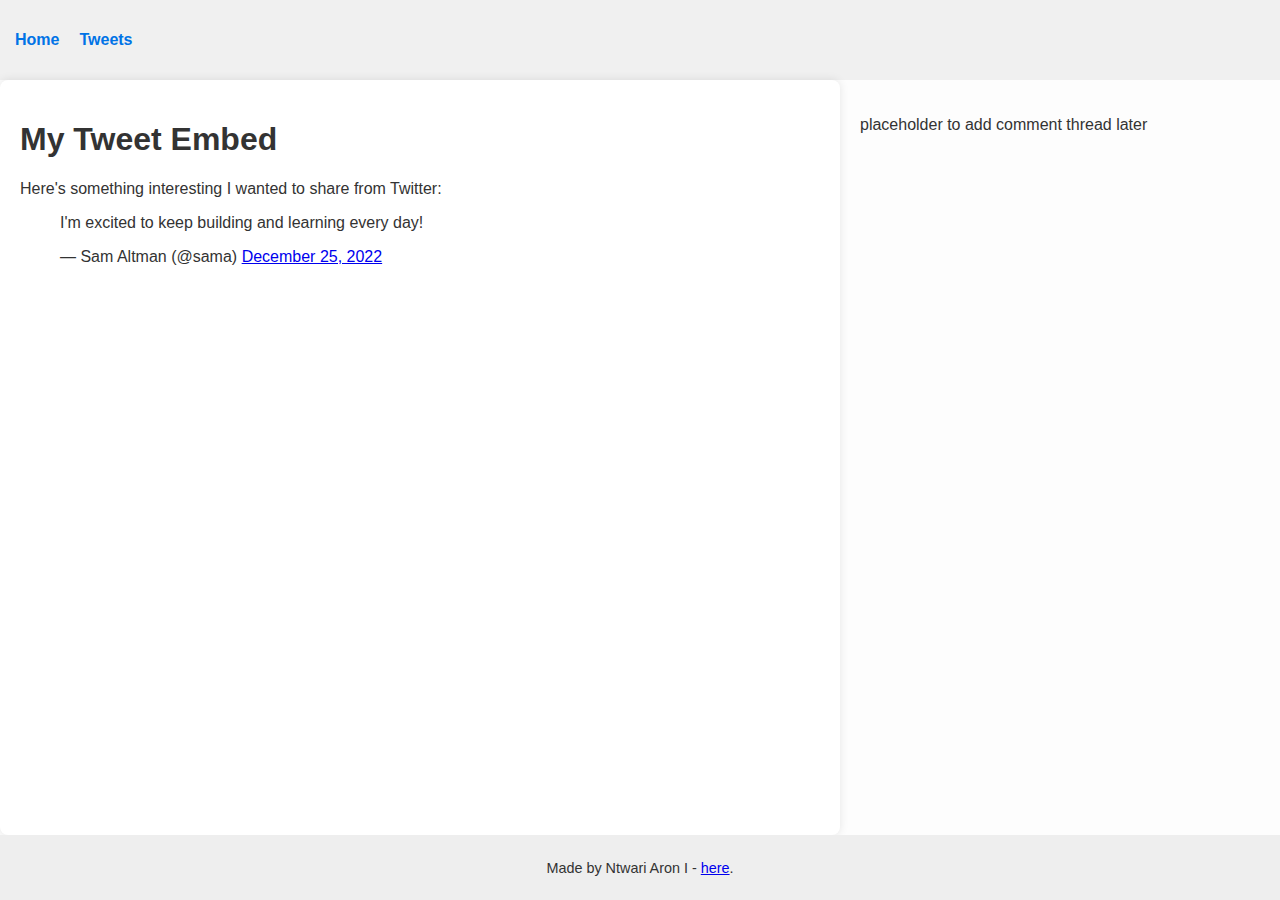
<file: css_basic/tweets.html>
<!DOCTYPE html>
<html lang="en">
<head>
  <meta charset="UTF-8">
  <title>Tweets Page</title>
  <link href="base.css" rel="stylesheet">
<link href="styles.css" rel="stylesheet">
</head>
<body>

  <header>
    <ul>
      <li><a href="index.html">Home</a></li>
      <li><a href="tweets.html">Tweets</a></li>
    </ul>
  </header>

  <main>
    <article>
      <h1>My Tweet Embed</h1>
      <p>Here's something interesting I wanted to share from Twitter:</p>

      <blockquote class="twitter-tweet">
        <p lang="en" dir="ltr">I'm excited to keep building and learning every day!</p>
        &mdash; Sam Altman (@sama)
        <a href="https://twitter.com/sama/status/1607091443986255872">December 25, 2022</a>
      </blockquote>
      <script async src="https://platform.twitter.com/widgets.js" charset="utf-8"></script>
    </article>

    <aside>
      <p>placeholder to add comment thread later</p>
    </aside>
  </main>

  <footer>
    <p>Made by Ntwari Aron I - <a href="https://github.com/AaronBolten" target="_blank">here</a>.</p>
  </footer>

</body>
</html>
</file>
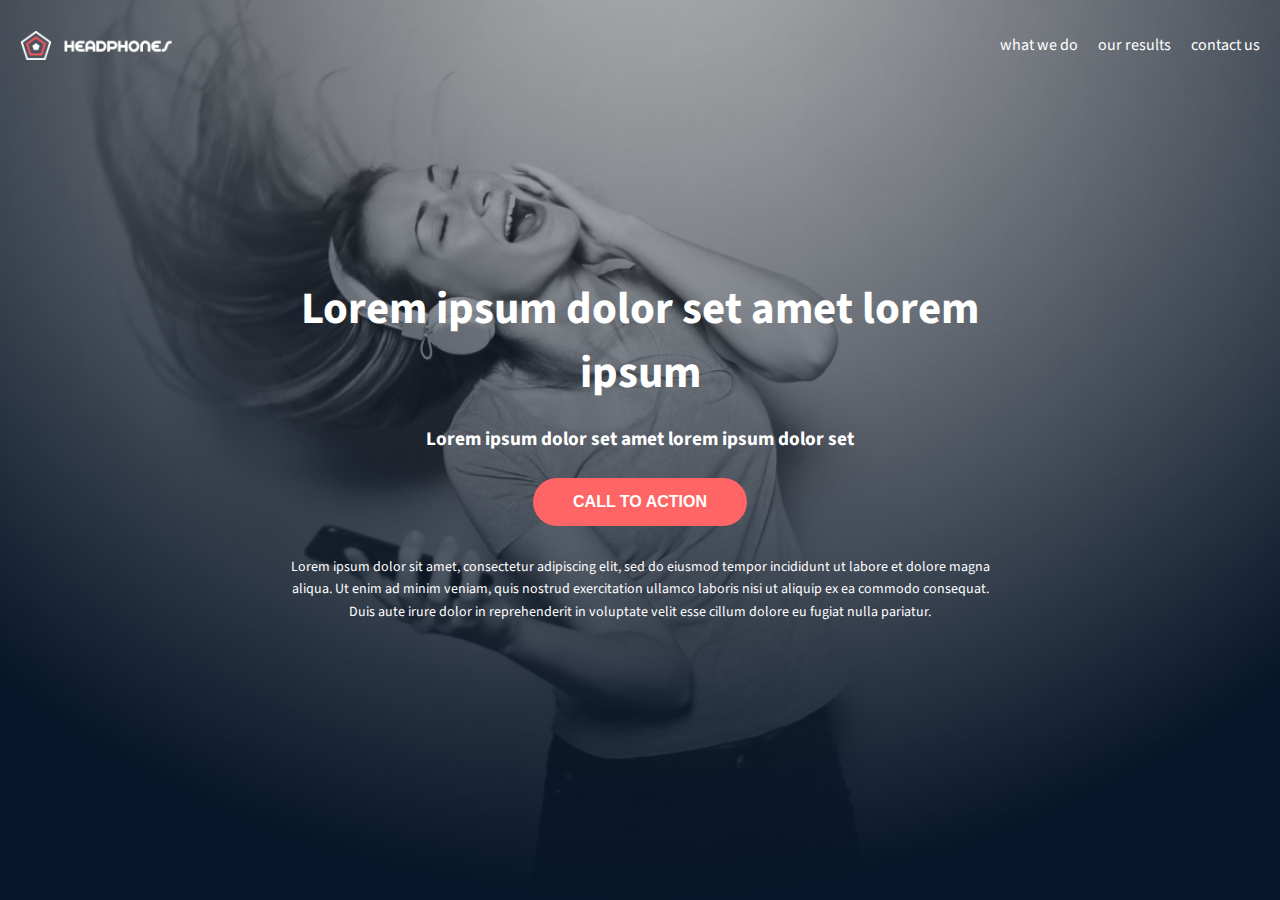
<file: headphones/0-index.html>
<!DOCTYPE html>
<html lang="en">
<head>
  <meta charset="UTF-8">
  <title>Headphones</title>
  <link rel="stylesheet" href="0-styles.css">
  <link href="https://fonts.googleapis.com/css2?family=Source+Sans+Pro:wght@400;700&display=swap" rel="stylesheet">
</head>
<body>
  <header class="hero">
    <div class="nav-bar">
      <img src="images/logo_headphones.png" alt="Headphones logo" class="logo">
      <nav>
        <ul class="nav-links">
          <li><a href="#">what we do</a></li>
          <li><a href="#">our results</a></li>
          <li><a href="#">contact us</a></li>
        </ul>
      </nav>
    </div>
    <div class="hero-content">
      <h1>Lorem ipsum dolor set amet lorem ipsum</h1>
      <h2>Lorem ipsum dolor set amet lorem ipsum dolor set</h2>
      <button>CALL TO ACTION</button>
      <p>Lorem ipsum dolor sit amet, consectetur adipiscing elit, sed do eiusmod tempor incididunt ut labore et dolore magna aliqua. Ut enim ad minim veniam, quis nostrud exercitation ullamco laboris nisi ut aliquip ex ea commodo consequat. Duis aute irure dolor in reprehenderit in voluptate velit esse cillum dolore eu fugiat nulla pariatur.</p>
    </div>
  </header>
</body>
</html>
</file>
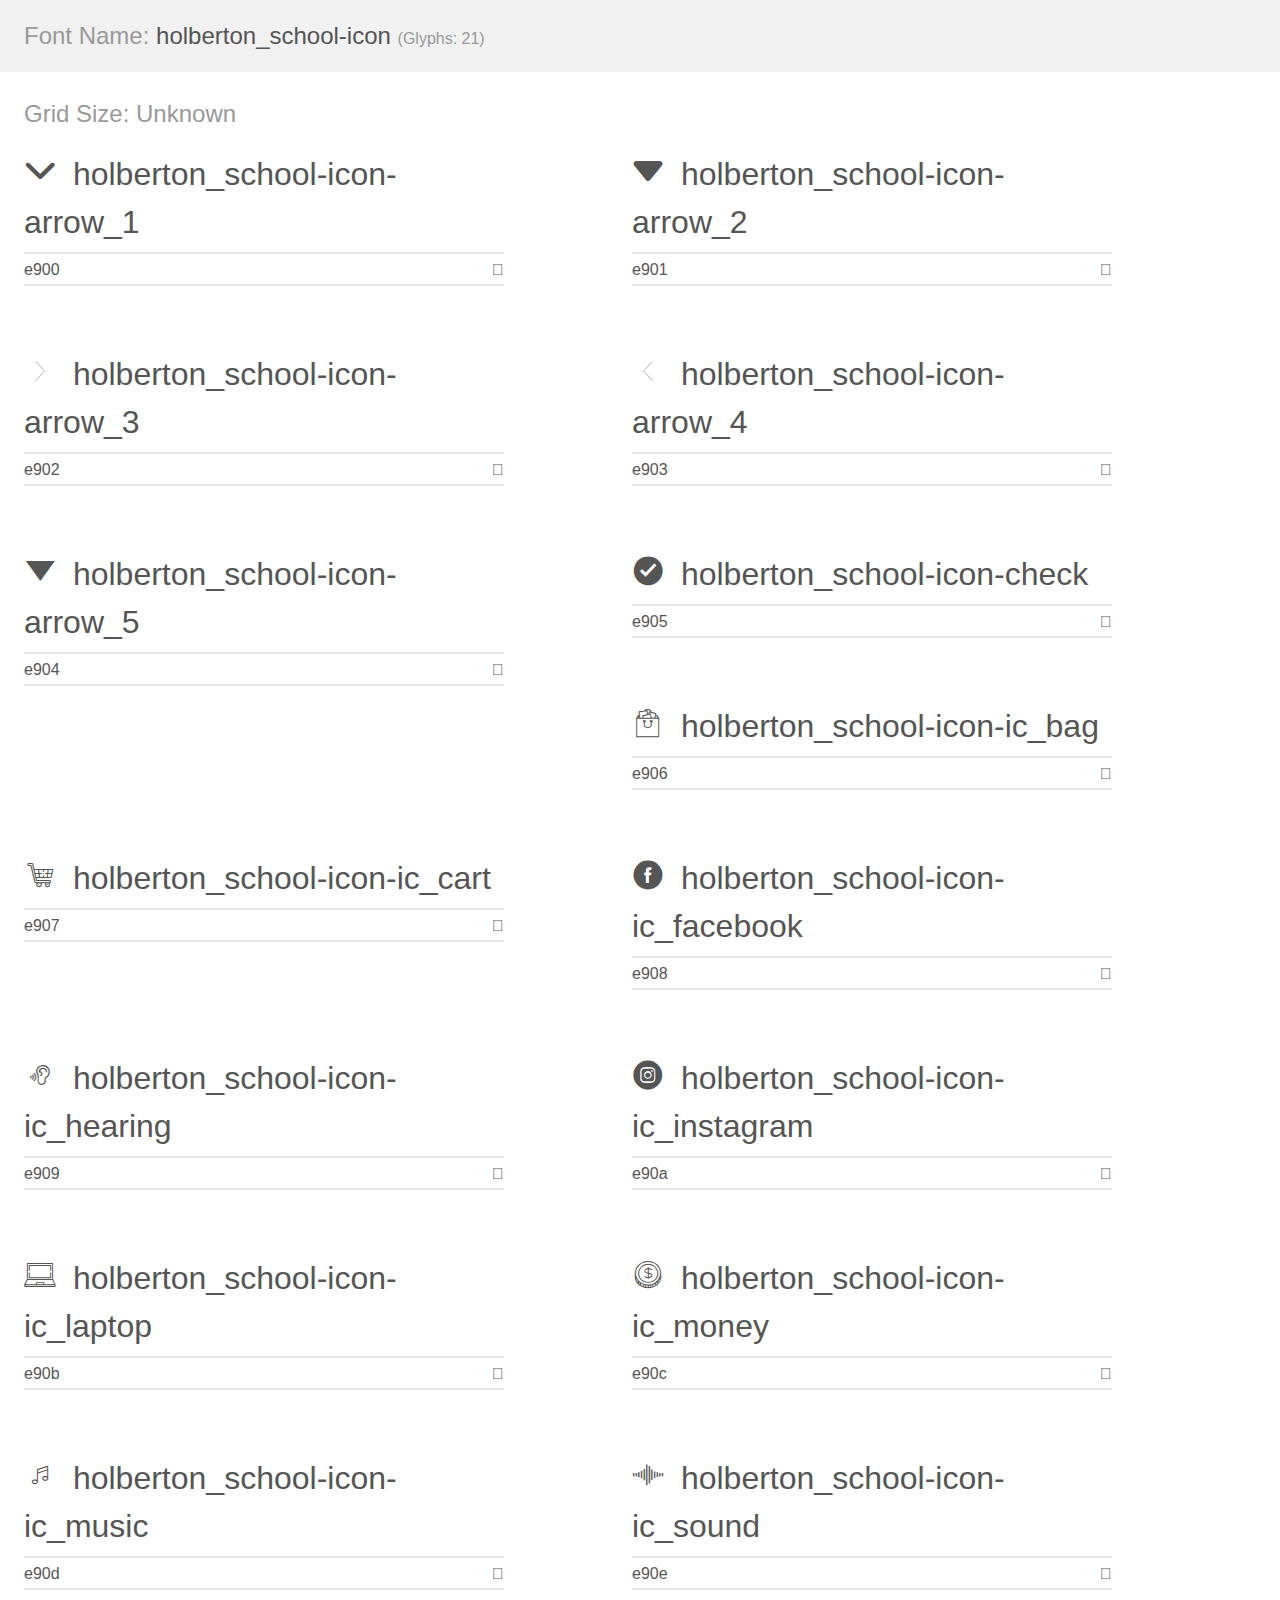
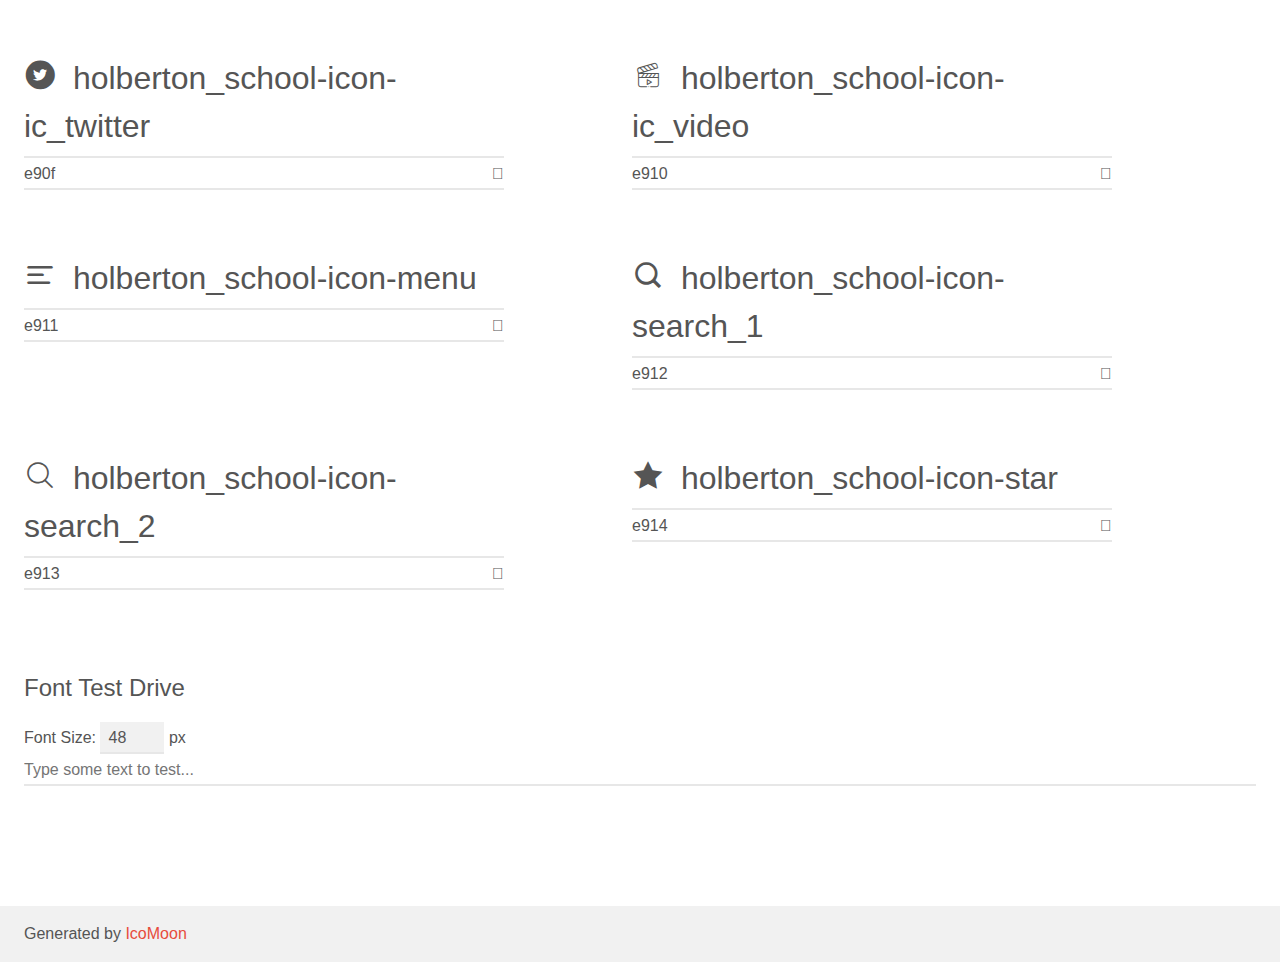
<file: headphones/holberton_school-icon/demo.html>
<!doctype html>
<html>
<head>
    <meta charset="utf-8">
    <title>IcoMoon Demo</title>
    <meta name="description" content="An Icon Font Generated By IcoMoon.io">
    <meta name="viewport" content="width=device-width, initial-scale=1">
    <link rel="stylesheet" href="demo-files/demo.css">
    <link rel="stylesheet" href="style.css"></head>
<body>
    <div class="bgc1 clearfix">
        <h1 class="mhmm mvm"><span class="fgc1">Font Name:</span> holberton_school-icon <small class="fgc1">(Glyphs:&nbsp;21)</small></h1>
    </div>
    <div class="clearfix mhl ptl">
        <h1 class="mvm mtn fgc1">Grid Size: Unknown</h1>
        <div class="glyph fs1">
            <div class="clearfix bshadow0 pbs">
                <span class="holberton_school-icon-arrow_1"></span>
                <span class="mls"> holberton_school-icon-arrow_1</span>
            </div>
            <fieldset class="fs0 size1of1 clearfix hidden-false">
                <input type="text" readonly value="e900" class="unit size1of2" />
                <input type="text" maxlength="1" readonly value="&#xe900;" class="unitRight size1of2 talign-right" />
            </fieldset>
            <div class="fs0 bshadow0 clearfix hidden-true">
                <span class="unit pvs fgc1">liga: </span>
                <input type="text" readonly value="" class="liga unitRight" />
            </div>
        </div>
        <div class="glyph fs1">
            <div class="clearfix bshadow0 pbs">
                <span class="holberton_school-icon-arrow_2"></span>
                <span class="mls"> holberton_school-icon-arrow_2</span>
            </div>
            <fieldset class="fs0 size1of1 clearfix hidden-false">
                <input type="text" readonly value="e901" class="unit size1of2" />
                <input type="text" maxlength="1" readonly value="&#xe901;" class="unitRight size1of2 talign-right" />
            </fieldset>
            <div class="fs0 bshadow0 clearfix hidden-true">
                <span class="unit pvs fgc1">liga: </span>
                <input type="text" readonly value="" class="liga unitRight" />
            </div>
        </div>
        <div class="glyph fs1">
            <div class="clearfix bshadow0 pbs">
                <span class="holberton_school-icon-arrow_3"></span>
                <span class="mls"> holberton_school-icon-arrow_3</span>
            </div>
            <fieldset class="fs0 size1of1 clearfix hidden-false">
                <input type="text" readonly value="e902" class="unit size1of2" />
                <input type="text" maxlength="1" readonly value="&#xe902;" class="unitRight size1of2 talign-right" />
            </fieldset>
            <div class="fs0 bshadow0 clearfix hidden-true">
                <span class="unit pvs fgc1">liga: </span>
                <input type="text" readonly value="" class="liga unitRight" />
            </div>
        </div>
        <div class="glyph fs1">
            <div class="clearfix bshadow0 pbs">
                <span class="holberton_school-icon-arrow_4"></span>
                <span class="mls"> holberton_school-icon-arrow_4</span>
            </div>
            <fieldset class="fs0 size1of1 clearfix hidden-false">
                <input type="text" readonly value="e903" class="unit size1of2" />
                <input type="text" maxlength="1" readonly value="&#xe903;" class="unitRight size1of2 talign-right" />
            </fieldset>
            <div class="fs0 bshadow0 clearfix hidden-true">
                <span class="unit pvs fgc1">liga: </span>
                <input type="text" readonly value="" class="liga unitRight" />
            </div>
        </div>
        <div class="glyph fs1">
            <div class="clearfix bshadow0 pbs">
                <span class="holberton_school-icon-arrow_5"></span>
                <span class="mls"> holberton_school-icon-arrow_5</span>
            </div>
            <fieldset class="fs0 size1of1 clearfix hidden-false">
                <input type="text" readonly value="e904" class="unit size1of2" />
                <input type="text" maxlength="1" readonly value="&#xe904;" class="unitRight size1of2 talign-right" />
            </fieldset>
            <div class="fs0 bshadow0 clearfix hidden-true">
                <span class="unit pvs fgc1">liga: </span>
                <input type="text" readonly value="" class="liga unitRight" />
            </div>
        </div>
        <div class="glyph fs1">
            <div class="clearfix bshadow0 pbs">
                <span class="holberton_school-icon-check"></span>
                <span class="mls"> holberton_school-icon-check</span>
            </div>
            <fieldset class="fs0 size1of1 clearfix hidden-false">
                <input type="text" readonly value="e905" class="unit size1of2" />
                <input type="text" maxlength="1" readonly value="&#xe905;" class="unitRight size1of2 talign-right" />
            </fieldset>
            <div class="fs0 bshadow0 clearfix hidden-true">
                <span class="unit pvs fgc1">liga: </span>
                <input type="text" readonly value="" class="liga unitRight" />
            </div>
        </div>
        <div class="glyph fs1">
            <div class="clearfix bshadow0 pbs">
                <span class="holberton_school-icon-ic_bag"></span>
                <span class="mls"> holberton_school-icon-ic_bag</span>
            </div>
            <fieldset class="fs0 size1of1 clearfix hidden-false">
                <input type="text" readonly value="e906" class="unit size1of2" />
                <input type="text" maxlength="1" readonly value="&#xe906;" class="unitRight size1of2 talign-right" />
            </fieldset>
            <div class="fs0 bshadow0 clearfix hidden-true">
                <span class="unit pvs fgc1">liga: </span>
                <input type="text" readonly value="" class="liga unitRight" />
            </div>
        </div>
        <div class="glyph fs1">
            <div class="clearfix bshadow0 pbs">
                <span class="holberton_school-icon-ic_cart"></span>
                <span class="mls"> holberton_school-icon-ic_cart</span>
            </div>
            <fieldset class="fs0 size1of1 clearfix hidden-false">
                <input type="text" readonly value="e907" class="unit size1of2" />
                <input type="text" maxlength="1" readonly value="&#xe907;" class="unitRight size1of2 talign-right" />
            </fieldset>
            <div class="fs0 bshadow0 clearfix hidden-true">
                <span class="unit pvs fgc1">liga: </span>
                <input type="text" readonly value="" class="liga unitRight" />
            </div>
        </div>
        <div class="glyph fs1">
            <div class="clearfix bshadow0 pbs">
                <span class="holberton_school-icon-ic_facebook"></span>
                <span class="mls"> holberton_school-icon-ic_facebook</span>
            </div>
            <fieldset class="fs0 size1of1 clearfix hidden-false">
                <input type="text" readonly value="e908" class="unit size1of2" />
                <input type="text" maxlength="1" readonly value="&#xe908;" class="unitRight size1of2 talign-right" />
            </fieldset>
            <div class="fs0 bshadow0 clearfix hidden-true">
                <span class="unit pvs fgc1">liga: </span>
                <input type="text" readonly value="" class="liga unitRight" />
            </div>
        </div>
        <div class="glyph fs1">
            <div class="clearfix bshadow0 pbs">
                <span class="holberton_school-icon-ic_hearing"></span>
                <span class="mls"> holberton_school-icon-ic_hearing</span>
            </div>
            <fieldset class="fs0 size1of1 clearfix hidden-false">
                <input type="text" readonly value="e909" class="unit size1of2" />
                <input type="text" maxlength="1" readonly value="&#xe909;" class="unitRight size1of2 talign-right" />
            </fieldset>
            <div class="fs0 bshadow0 clearfix hidden-true">
                <span class="unit pvs fgc1">liga: </span>
                <input type="text" readonly value="" class="liga unitRight" />
            </div>
        </div>
        <div class="glyph fs1">
            <div class="clearfix bshadow0 pbs">
                <span class="holberton_school-icon-ic_instagram"></span>
                <span class="mls"> holberton_school-icon-ic_instagram</span>
            </div>
            <fieldset class="fs0 size1of1 clearfix hidden-false">
                <input type="text" readonly value="e90a" class="unit size1of2" />
                <input type="text" maxlength="1" readonly value="&#xe90a;" class="unitRight size1of2 talign-right" />
            </fieldset>
            <div class="fs0 bshadow0 clearfix hidden-true">
                <span class="unit pvs fgc1">liga: </span>
                <input type="text" readonly value="" class="liga unitRight" />
            </div>
        </div>
        <div class="glyph fs1">
            <div class="clearfix bshadow0 pbs">
                <span class="holberton_school-icon-ic_laptop"></span>
                <span class="mls"> holberton_school-icon-ic_laptop</span>
            </div>
            <fieldset class="fs0 size1of1 clearfix hidden-false">
                <input type="text" readonly value="e90b" class="unit size1of2" />
                <input type="text" maxlength="1" readonly value="&#xe90b;" class="unitRight size1of2 talign-right" />
            </fieldset>
            <div class="fs0 bshadow0 clearfix hidden-true">
                <span class="unit pvs fgc1">liga: </span>
                <input type="text" readonly value="" class="liga unitRight" />
            </div>
        </div>
        <div class="glyph fs1">
            <div class="clearfix bshadow0 pbs">
                <span class="holberton_school-icon-ic_money"></span>
                <span class="mls"> holberton_school-icon-ic_money</span>
            </div>
            <fieldset class="fs0 size1of1 clearfix hidden-false">
                <input type="text" readonly value="e90c" class="unit size1of2" />
                <input type="text" maxlength="1" readonly value="&#xe90c;" class="unitRight size1of2 talign-right" />
            </fieldset>
            <div class="fs0 bshadow0 clearfix hidden-true">
                <span class="unit pvs fgc1">liga: </span>
                <input type="text" readonly value="" class="liga unitRight" />
            </div>
        </div>
        <div class="glyph fs1">
            <div class="clearfix bshadow0 pbs">
                <span class="holberton_school-icon-ic_music"></span>
                <span class="mls"> holberton_school-icon-ic_music</span>
            </div>
            <fieldset class="fs0 size1of1 clearfix hidden-false">
                <input type="text" readonly value="e90d" class="unit size1of2" />
                <input type="text" maxlength="1" readonly value="&#xe90d;" class="unitRight size1of2 talign-right" />
            </fieldset>
            <div class="fs0 bshadow0 clearfix hidden-true">
                <span class="unit pvs fgc1">liga: </span>
                <input type="text" readonly value="" class="liga unitRight" />
            </div>
        </div>
        <div class="glyph fs1">
            <div class="clearfix bshadow0 pbs">
                <span class="holberton_school-icon-ic_sound"></span>
                <span class="mls"> holberton_school-icon-ic_sound</span>
            </div>
            <fieldset class="fs0 size1of1 clearfix hidden-false">
                <input type="text" readonly value="e90e" class="unit size1of2" />
                <input type="text" maxlength="1" readonly value="&#xe90e;" class="unitRight size1of2 talign-right" />
            </fieldset>
            <div class="fs0 bshadow0 clearfix hidden-true">
                <span class="unit pvs fgc1">liga: </span>
                <input type="text" readonly value="" class="liga unitRight" />
            </div>
        </div>
        <div class="glyph fs1">
            <div class="clearfix bshadow0 pbs">
                <span class="holberton_school-icon-ic_twitter"></span>
                <span class="mls"> holberton_school-icon-ic_twitter</span>
            </div>
            <fieldset class="fs0 size1of1 clearfix hidden-false">
                <input type="text" readonly value="e90f" class="unit size1of2" />
                <input type="text" maxlength="1" readonly value="&#xe90f;" class="unitRight size1of2 talign-right" />
            </fieldset>
            <div class="fs0 bshadow0 clearfix hidden-true">
                <span class="unit pvs fgc1">liga: </span>
                <input type="text" readonly value="" class="liga unitRight" />
            </div>
        </div>
        <div class="glyph fs1">
            <div class="clearfix bshadow0 pbs">
                <span class="holberton_school-icon-ic_video"></span>
                <span class="mls"> holberton_school-icon-ic_video</span>
            </div>
            <fieldset class="fs0 size1of1 clearfix hidden-false">
                <input type="text" readonly value="e910" class="unit size1of2" />
                <input type="text" maxlength="1" readonly value="&#xe910;" class="unitRight size1of2 talign-right" />
            </fieldset>
            <div class="fs0 bshadow0 clearfix hidden-true">
                <span class="unit pvs fgc1">liga: </span>
                <input type="text" readonly value="" class="liga unitRight" />
            </div>
        </div>
        <div class="glyph fs1">
            <div class="clearfix bshadow0 pbs">
                <span class="holberton_school-icon-menu"></span>
                <span class="mls"> holberton_school-icon-menu</span>
            </div>
            <fieldset class="fs0 size1of1 clearfix hidden-false">
                <input type="text" readonly value="e911" class="unit size1of2" />
                <input type="text" maxlength="1" readonly value="&#xe911;" class="unitRight size1of2 talign-right" />
            </fieldset>
            <div class="fs0 bshadow0 clearfix hidden-true">
                <span class="unit pvs fgc1">liga: </span>
                <input type="text" readonly value="" class="liga unitRight" />
            </div>
        </div>
        <div class="glyph fs1">
            <div class="clearfix bshadow0 pbs">
                <span class="holberton_school-icon-search_1"></span>
                <span class="mls"> holberton_school-icon-search_1</span>
            </div>
            <fieldset class="fs0 size1of1 clearfix hidden-false">
                <input type="text" readonly value="e912" class="unit size1of2" />
                <input type="text" maxlength="1" readonly value="&#xe912;" class="unitRight size1of2 talign-right" />
            </fieldset>
            <div class="fs0 bshadow0 clearfix hidden-true">
                <span class="unit pvs fgc1">liga: </span>
                <input type="text" readonly value="" class="liga unitRight" />
            </div>
        </div>
        <div class="glyph fs1">
            <div class="clearfix bshadow0 pbs">
                <span class="holberton_school-icon-search_2"></span>
                <span class="mls"> holberton_school-icon-search_2</span>
            </div>
            <fieldset class="fs0 size1of1 clearfix hidden-false">
                <input type="text" readonly value="e913" class="unit size1of2" />
                <input type="text" maxlength="1" readonly value="&#xe913;" class="unitRight size1of2 talign-right" />
            </fieldset>
            <div class="fs0 bshadow0 clearfix hidden-true">
                <span class="unit pvs fgc1">liga: </span>
                <input type="text" readonly value="" class="liga unitRight" />
            </div>
        </div>
        <div class="glyph fs1">
            <div class="clearfix bshadow0 pbs">
                <span class="holberton_school-icon-star"></span>
                <span class="mls"> holberton_school-icon-star</span>
            </div>
            <fieldset class="fs0 size1of1 clearfix hidden-false">
                <input type="text" readonly value="e914" class="unit size1of2" />
                <input type="text" maxlength="1" readonly value="&#xe914;" class="unitRight size1of2 talign-right" />
            </fieldset>
            <div class="fs0 bshadow0 clearfix hidden-true">
                <span class="unit pvs fgc1">liga: </span>
                <input type="text" readonly value="" class="liga unitRight" />
            </div>
        </div>
    </div>

    <!--[if gt IE 8]><!-->
    <div class="mhl clearfix mbl">
        <h1>Font Test Drive</h1>
        <label>
            Font Size: <input id="fontSize" type="number" class="textbox0 mbm"
            min="8" value="48" />
            px
        </label>
        <input id="testText" type="text" class="phl size1of1 mvl"
        placeholder="Type some text to test..." value=""/>
        <div id="testDrive" class="holberton_school-icon-" style="font-family: holberton_school-icon">&nbsp;
        </div>
    </div>
    <!--<![endif]-->
    <div class="bgc1 clearfix">
        <p class="mhl">Generated by <a href="https://icomoon.io/app">IcoMoon</a></p>
    </div>

    <script src="demo-files/demo.js"></script>
</body>
</html>
</file>
<file: css_basic/base.css>
body {
  margin: 0;
  padding: 0;
  font-family: Arial, sans-serif;
  background-color: #f9f9f9;
  color: #333;
}
</file>
<file: css_basic/styles.css>
body {
  display: flex;
  flex-direction: column;
  margin: 0;
  height: 100vh;
  background-color: #fdfdfd;
  font-family: 'Arial', sans-serif;
  color: #333;
}

main {
  display: flex;
  flex-direction: row;
  flex: auto;
}

article {
  flex: 2;
  overflow-y: auto;
  padding: 20px;
}

aside {
  flex: 1;
  overflow-y: auto;
  padding: 20px;
}

header, footer {
  background-color: #f0f0f0;
  padding: 15px;
  text-align: center;
}

header ul {
  list-style: none;
  padding: 0;
  display: flex;
  gap: 20px;
}

header a {
  text-decoration: none;
  color: #0073e6;
  font-weight: bold;
}

header a:hover {
  text-decoration: underline;
}

.logo {
  font-size: 2em;
  color: #ff5722;
}

article {
  background: #fff;
  padding: 20px;
  border-radius: 8px;
  box-shadow: 0 0 10px rgba(0, 0, 0, 0.1);
}

footer {
  text-align: center;
  padding: 10px;
  background-color: #eee;
  font-size: 0.9em;
}
</file>
<file: headphones/holberton_school-icon/demo-files/demo.css>
body {
  padding: 0;
  margin: 0;
  font-family: sans-serif;
  font-size: 1em;
  line-height: 1.5;
  color: #555;
  background: #fff;
}
h1 {
  font-size: 1.5em;
  font-weight: normal;
}
small {
  font-size: .66666667em;
}
a {
  color: #e74c3c;
  text-decoration: none;
}
a:hover, a:focus {
  box-shadow: 0 1px #e74c3c;
}
.bshadow0, input {
  box-shadow: inset 0 -2px #e7e7e7;
}
input:hover {
  box-shadow: inset 0 -2px #ccc;
}
input, fieldset {
  font-family: sans-serif;
  font-size: 1em;
  margin: 0;
  padding: 0;
  border: 0;
}
input {
  color: inherit;
  line-height: 1.5;
  height: 1.5em;
  padding: .25em 0;
}
input:focus {
  outline: none;
  box-shadow: inset 0 -2px #449fdb;
}
.glyph {
  font-size: 16px;
  width: 15em;
  padding-bottom: 1em;
  margin-right: 4em;
  margin-bottom: 1em;
  float: left;
  overflow: hidden;
}
.liga {
  width: 80%;
  width: calc(100% - 2.5em);
}
.talign-right {
  text-align: right;
}
.talign-center {
  text-align: center;
}
.bgc1 {
  background: #f1f1f1;
}
.fgc1 {
  color: #999;
}
.fgc0 {
  color: #000;
}
p {
  margin-top: 1em;
  margin-bottom: 1em;
}
.mvm {
  margin-top: .75em;
  margin-bottom: .75em;
}
.mtn {
  margin-top: 0;
}
.mtl, .mal {
  margin-top: 1.5em;
}
.mbl, .mal {
  margin-bottom: 1.5em;
}
.mal, .mhl {
  margin-left: 1.5em;
  margin-right: 1.5em;
}
.mhmm {
  margin-left: 1em;
  margin-right: 1em;
}
.mls {
  margin-left: .25em;
}
.ptl {
  padding-top: 1.5em;
}
.pbs, .pvs {
  padding-bottom: .25em;
}
.pvs, .pts {
  padding-top: .25em;
}
.unit {
  float: left;
}
.unitRight {
  float: right;
}
.size1of2 {
  width: 50%;
}
.size1of1 {
  width: 100%;
}
.clearfix:before, .clearfix:after {
  content: " ";
  display: table;
}
.clearfix:after {
  clear: both;
}
.hidden-true {
  display: none;
}
.textbox0 {
  width: 3em;
  background: #f1f1f1;
  padding: .25em .5em;
  line-height: 1.5;
  height: 1.5em;
}
#testDrive {
  display: block;
  padding-top: 24px;
  line-height: 1.5;
}
.fs0 {
  font-size: 16px;
}
.fs1 {
  font-size: 32px;
}
</file>
<file: headphones/holberton_school-icon/style.css>
@font-face {
  font-family: 'holberton_school-icon';
  src:  url('fonts/holberton_school-icon.eot?sq4eq4');
  src:  url('fonts/holberton_school-icon.eot?sq4eq4#iefix') format('embedded-opentype'),
    url('fonts/holberton_school-icon.ttf?sq4eq4') format('truetype'),
    url('fonts/holberton_school-icon.woff?sq4eq4') format('woff'),
    url('fonts/holberton_school-icon.svg?sq4eq4#holberton_school-icon') format('svg');
  font-weight: normal;
  font-style: normal;
  font-display: block;
}

[class^="holberton_school-icon-"], [class*=" holberton_school-icon-"] {
  /* use !important to prevent issues with browser extensions that change fonts */
  font-family: 'holberton_school-icon' !important;
  speak: none;
  font-style: normal;
  font-weight: normal;
  font-variant: normal;
  text-transform: none;
  line-height: 1;

  /* Better Font Rendering =========== */
  -webkit-font-smoothing: antialiased;
  -moz-osx-font-smoothing: grayscale;
}

.holberton_school-icon-arrow_1:before {
  content: "\e900";
}
.holberton_school-icon-arrow_2:before {
  content: "\e901";
}
.holberton_school-icon-arrow_3:before {
  content: "\e902";
}
.holberton_school-icon-arrow_4:before {
  content: "\e903";
}
.holberton_school-icon-arrow_5:before {
  content: "\e904";
}
.holberton_school-icon-check:before {
  content: "\e905";
}
.holberton_school-icon-ic_bag:before {
  content: "\e906";
}
.holberton_school-icon-ic_cart:before {
  content: "\e907";
}
.holberton_school-icon-ic_facebook:before {
  content: "\e908";
}
.holberton_school-icon-ic_hearing:before {
  content: "\e909";
}
.holberton_school-icon-ic_instagram:before {
  content: "\e90a";
}
.holberton_school-icon-ic_laptop:before {
  content: "\e90b";
}
.holberton_school-icon-ic_money:before {
  content: "\e90c";
}
.holberton_school-icon-ic_music:before {
  content: "\e90d";
}
.holberton_school-icon-ic_sound:before {
  content: "\e90e";
}
.holberton_school-icon-ic_twitter:before {
  content: "\e90f";
}
.holberton_school-icon-ic_video:before {
  content: "\e910";
}
.holberton_school-icon-menu:before {
  content: "\e911";
}
.holberton_school-icon-search_1:before {
  content: "\e912";
}
.holberton_school-icon-search_2:before {
  content: "\e913";
}
.holberton_school-icon-star:before {
  content: "\e914";
}
</file>
<file: headphones/0-styles.css>
/* Reset and fonts */


/* New styles */
/* Fix container and nav layout */
/* Variables */
:root {
  --primary-color: #FF6565;
  --text-color: #fff;
  --max-width: 1000px;
  --font-main: 'Source Sans Pro', sans-serif;
}

/* Reset */
* {
  margin: 0;
  padding: 0;
  box-sizing: border-box;
}

/* General Body */
body {
  font-family: var(--font-main);
  background-color: #000;
  color: var(--text-color);
}

/* Hero Section */
.hero {
  background: url("images/headphones_hero_1.jpg") no-repeat center center/cover;
  height: 100vh;
  position: relative;
  display: flex;
  flex-direction: column;
  justify-content: center;
  text-align: center;
}

/* Navigation Bar */
.nav-bar {
  width: 100%;
  margin: 0 auto;
  padding: 30px 20px;
  display: flex;
  justify-content: space-between;
  align-items: center;
  position: absolute;
  top: 0;
  left: 0;
  right: 0;
}

.logo {
  height: 30px;
}

.nav-links {
  list-style: none;
  display: flex;
  gap: 20px;
}

.nav-links a {
  text-decoration: none;
  color: var(--text-color);
  font-weight: 400;
}

.nav-links a:hover,
.nav-links a:active {
  color: var(--primary-color);
}

/* Hero Content */
.hero-content {
  max-width: 800px;
  margin: 0 auto;
  padding: 40px 20px;
}

.hero-content h1 {
  font-size: 2.8rem;
  font-weight: 700;
  margin-bottom: 20px;
}

.hero-content h2 {
  font-size: 1.2rem;
  margin-bottom: 25px;
}

.hero-content button {
  background-color: var(--primary-color);
  border: none;
  padding: 15px 40px;
  border-radius: 30px;
  font-size: 16px;
  color: #fff;
  font-weight: bold;
  cursor: pointer;
  transition: opacity 0.3s;
  margin-bottom: 30px;
}

.hero-content button:hover,
.hero-content button:active {
  opacity: 0.9;
}

.hero-content p {
  font-size: 14px;
  line-height: 1.6;
  max-width: 700px;
  margin: 0 auto;
}

/* Responsive */
@media (max-width: 480px) {
  .nav-bar {
    flex-direction: column;
    padding: 20px;
  }

  .nav-links {
    flex-direction: column;
    gap: 10px;
    margin-top: 10px;
  }

  .hero-content h1 {
    font-size: 1.8rem;
  }

  .hero-content h2 {
    font-size: 1rem;
  }

  .hero-content p {
    font-size: 13px;
  }
}
</file>
